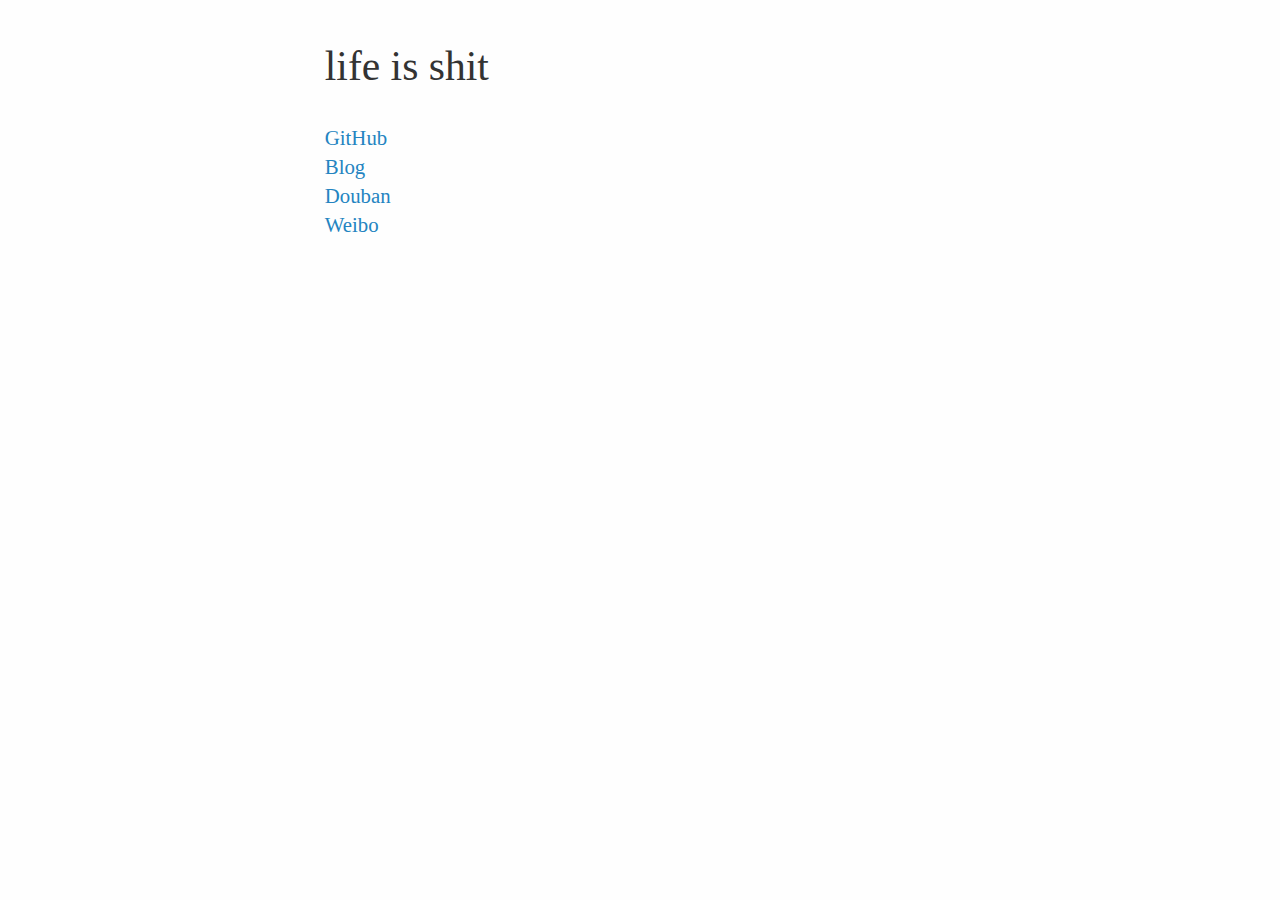
<file: version_1/index.html>
<!DOCTYPE html>
<html lang="en">
  <head>
    <meta charset="utf-8">
    <title>Simplemx</title>
    <link href="css/GitHub2.css" rel="stylesheet">
    <link href="css/main.css" rel="stylesheet">
    <link rel="shortcut icon" href="ico/favicon.ico">
  </head>
  <body>
     <h1>life is shit</h1>
            <ul>
	      <li><a href="https://github.com/simplemx">GitHub</a></li>
	      <li><a href="/blog/index.html">Blog</a></li>
	      <li><a href="http://www.douban.com/people/simplemx/">Douban</a></li>
	     	<li><a href="http://weibo.com/tremblingblue">Weibo</a></li>
            </ul>
          

     

</body>
</html>
</file>
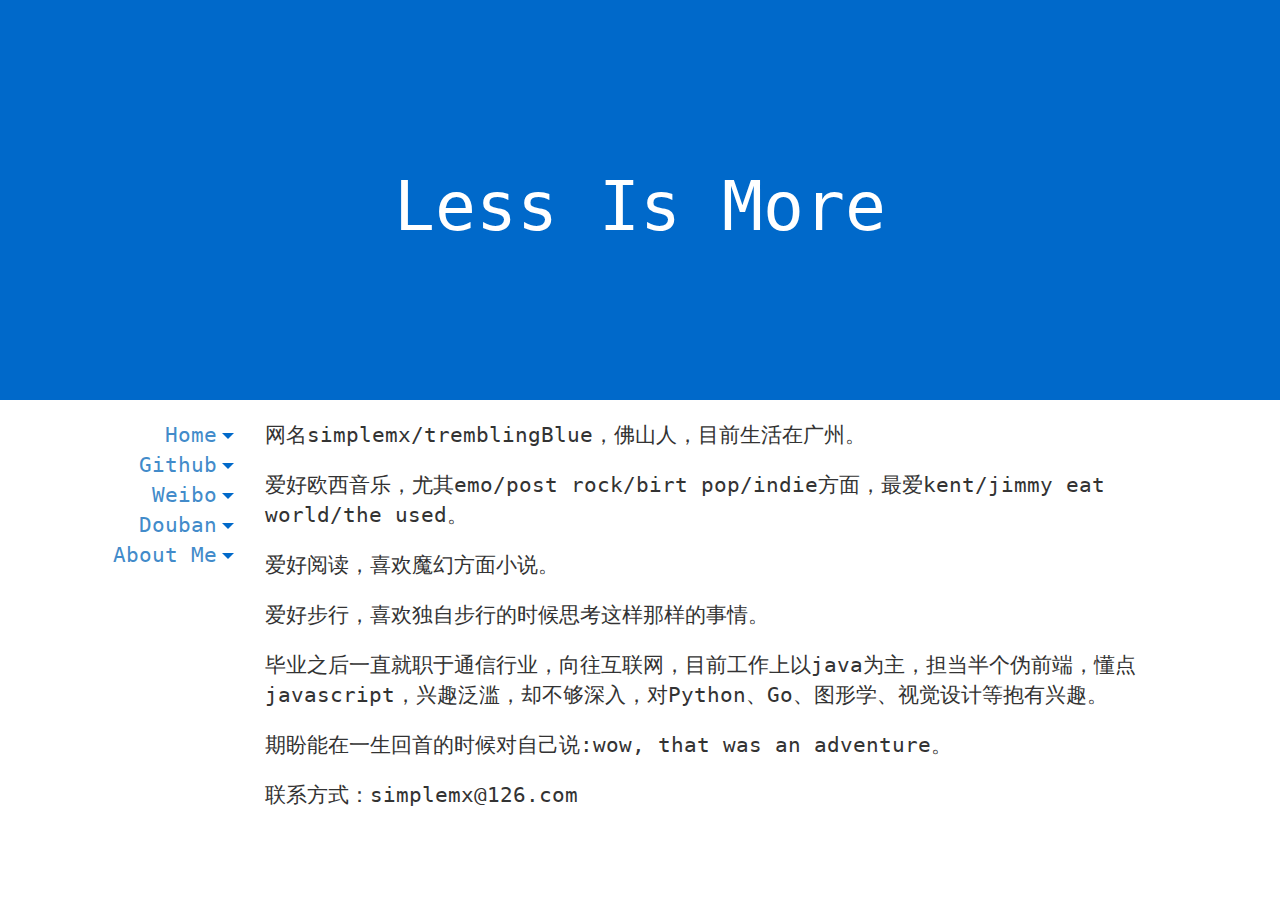
<file: about.html>
<!DOCTYPE html>
<html lang="en">
  <head>
    <meta charset="UTF-8">
    <title>About Me</title>
    <meta name="viewport" content="width=device-width, initial-scale=1.0">
    <link rel="stylesheet" href="css/bootstrap.min.css">
    <link rel="stylesheet" href="css/main.css" />
  </head>
  <body>
      <header>
        <h1>Less Is More</h1>
      </header>
      <div class="container">
          <div class="row">
              <div id="menu_area" class="content_panel col-sx-12 text-center col-sm-2">
                  <ul>
                      <li><a href="index.html">Home<span></span></a></li>
                      <li><a href="http://github.com/simplemx">Github<span></span></a></li>
                      <li><a href="http://weibo.com/tremblingblue">Weibo<span></span></a></li>
                      <li><a href="http://douban.com/people/simplemx">Douban<span></span></a></li>
                      <li><a href="about.html">About Me<span></span></a></li>
                  </ul>
              </div>
              <div id="main_content" class="content_panel col-sx-12 text-center col-sm-10">
                 <p>
      网名simplemx/tremblingBlue，佛山人，目前生活在广州。
      </p>
      <p>
      爱好欧西音乐，尤其emo/post rock/birt pop/indie方面，最爱kent/jimmy eat world/the used。
      </p>
      <p>
      爱好阅读，喜欢魔幻方面小说。
      </p>
      <p>
      爱好步行，喜欢独自步行的时候思考这样那样的事情。
      </p>
      <p>
      毕业之后一直就职于通信行业，向往互联网，目前工作上以java为主，担当半个伪前端，懂点javascript，兴趣泛滥，却不够深入，对Python、Go、图形学、视觉设计等抱有兴趣。
      </p>
      <p>
      期盼能在一生回首的时候对自己说:wow, that was an adventure。
      </p>
			<p>
			联系方式：simplemx@126.com
			</p> 
              </div>       
          </div>
      </div>
  </body>
</html>
</file>
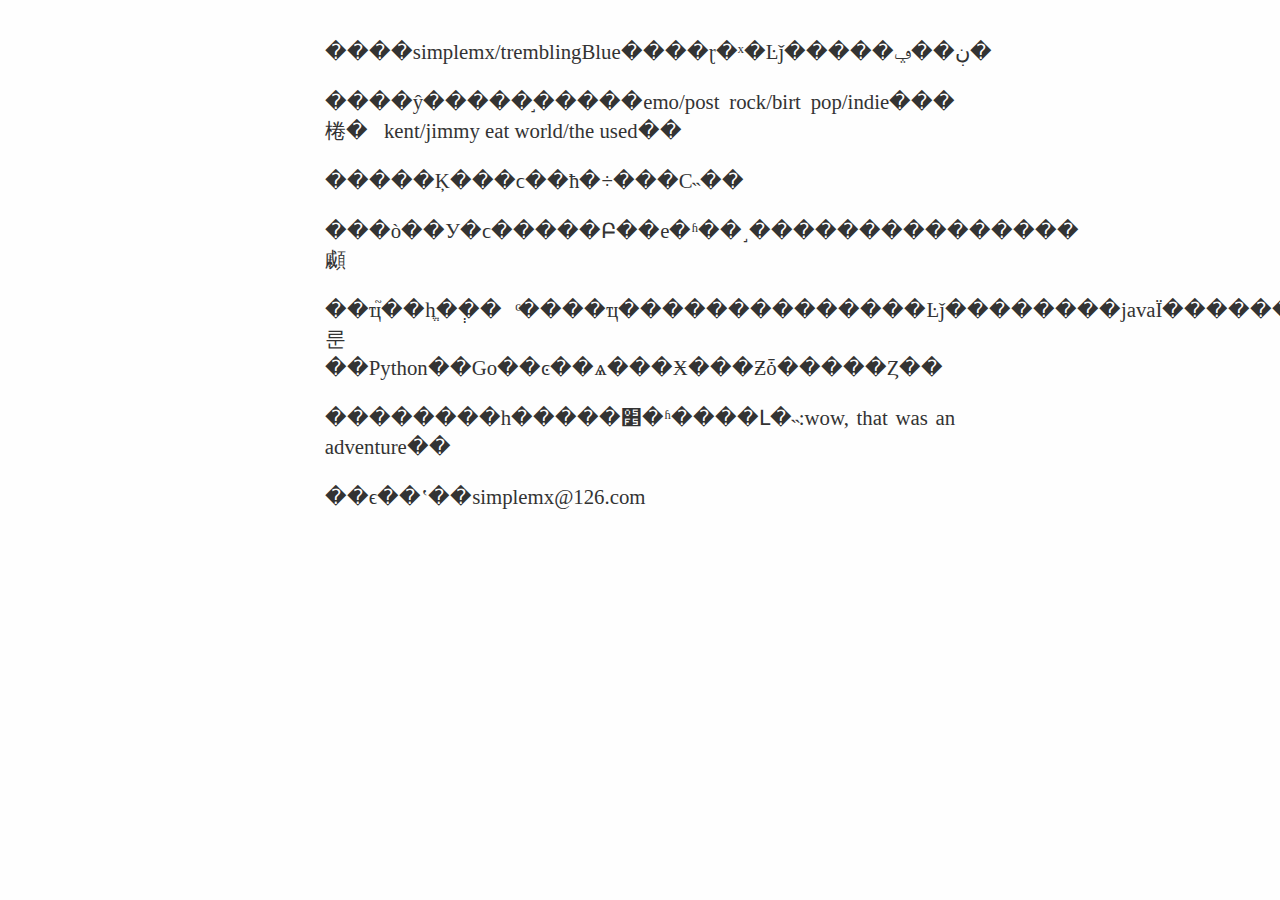
<file: version_1/about.html>
<!DOCTYPE html>
<html lang="en">
  <head>
    <meta charset="utf-8">
    <title>About Me</title>
    <link href="css/GitHub2.css" rel="stylesheet">
   	<link href="css/main.css" rel="stylesheet">
    <link rel="shortcut icon" href="ico/favicon.ico">
  </head>
  <body>
      <p>
      ����simplemx/tremblingBlue����ɽ�ˣ�Ŀǰ�����ڹ��ݡ�
      </p>
      <p>
      ����ŷ�����֣�����emo/post rock/birt pop/indie���棬�kent/jimmy eat world/the used��
      </p>
      <p>
      �����Ķ���ϲ��ħ�÷���С˵��
      </p>
      <p>
      ���ò��У�ϲ�����Բ��е�ʱ��˼���������������顣
      </p>
      <p>
      ��ҵ֮��һֱ��ְ��ͨ����ҵ��������������Ŀǰ��������javaΪ�����������αǰ�ˣ�����javascript����Ȥ���ģ�ȴ�������룬��Python��Go��ͼ��ѧ���Ӿ���Ƶȱ�����Ȥ��
      </p>
      <p>
      ��������һ�����׵�ʱ����Լ�˵:wow, that was an adventure��
      </p>
			<p>
			��ϵ��ʽ��simplemx@126.com
			</p>
    </body>
</html>
</file>
<file: version_1/css/GitHub2.css>
html, body {
        padding:1em;
        margin:auto;
        max-width:42em;
        background:#fefefe;
    }
body {
    font: 1.3em "Vollkorn", Palatino, Times;
    color: #333;
    line-height: 1.4;
    text-align: justify;
    }
header, nav, article, footer {
    width: 700px;
    margin:0 auto;
    }
article {
    margin-top: 4em;
    margin-bottom: 4em;
    min-height: 400px;
    }
footer {
    margin-bottom:50px;
    }
video {
    margin: 2em 0;
    border:1px solid #ddd;
    }

nav {
    font-size: .9em;
    font-style: italic;
    border-bottom: 1px solid #ddd;
    padding: 1em 0;
    }
nav p {
    margin: 0;
    }

/* Typography
-------------------------------------------------------- */

h1 {
    margin-top: 0;
    font-weight: normal;
    }
h2 {
    font-weight: normal;
    }
h3 {
    font-weight: normal;
    font-style: italic;
    margin-top:3em;
    }
p {
    margin-top:0;
    -webkit-hypens:auto;
    -moz-hypens:auto;
    hyphens:auto;
    }
ul {
    list-style: square;
    padding-left:1.2em;
    }
ol {
    padding-left:1.2em;
    }
blockquote {
    margin-left: 1em;
    padding-left: 1em;
    border-left: 1px solid #ddd;
    }
code {
    font-family: "Consolas", "Menlo", "Monaco", monospace, serif;
    font-size: .9em;
    background: white;
    }
a {
    color: #2484c1;
    text-decoration: none;
    }
a:hover {
    text-decoration: underline;
    }
a img {
    border:none;
    }
h1 a, h1 a:hover {
    color: #333;
    text-decoration: none;
    }
hr {
    color : #ddd;
    height : 1px;
    margin: 2em 0;
    border-top : solid 1px #ddd;
    border-bottom : none;
    border-left: 0;
    border-right: 0;
    }
p#heart{
    font-size: 2em;
    line-height: 1;
    text-align: center;
    color: #ccc;
    }
.red {
    color:#B50000;
    }

/* Home Page
--------------------------- */

body#index li {
    margin-bottom: 1em;
    }


/* iPad
-------------------------------------------------------- */
@media only screen and (max-device-width: 1024px) {
body {
    font-size: 120%;
    line-height: 1.4;
    }
} /* @iPad */

/* iPhone
-------------------------------------------------------- */
@media only screen and (max-device-width: 480px) {
body {
    text-align: left;
    }
article, footer {
    width: auto;
    }
article {
    padding: 0 10px;
    }
} /* @iPhone */
</file>
<file: version_1/css/main.css>
ul {
    list-style: none;
    padding-left:0;
    }
</file>
<file: css/main.css>
@font-face{
    font-family : DejaVuSansMono;
    src : url('DejaVuSansMono.ttf');
}
body,h1,h2 {
    font-family : DejaVuSansMono;
}   
header{
    background-color : #0069ca;
    width : 100%;
    background-repeat: no-repeat;
    background-position: center 0;
    background-size: cover;
    text-align: center;
    min-height: 400px;
    overflow : hidden;
    color : white;
}
header h1{
    font-size : 68px;
    padding-top : 150px;
}
.content_panel {
    padding-top : 20px;
}
.content_panel ul {
    list-style : none;
}
#menu_area ul {
    text-align : center;
    font-size : 21px;
}
#menu_area ul a{
    -webkit-transition: all .5s ease-in-out;
	transition: all .5s ease-in-out;
	-moz-transition: all .5s ease-in-out; /* Firefox 4 */
	-webkit-transition: all .5s ease-in-out; /* Safari 和 Chrome */
	-o-transition: all .5s ease-in-out;
}
#menu_area ul span {
    display: inline-block;
	overflow: hidden;
	width: 0;
	height: 0;
	margin: 5px 1px 0 5px;
	border-width: 6px;
	border-style: solid dashed dashed;
	border-color: #0069ca transparent transparent;
	vertical-align: middle;
	-webkit-transition: all .5s ease-in-out;
	transition: all .5s ease-in-out;
	-moz-transition: all .5s ease-in-out; /* Firefox 4 */
	-webkit-transition: all .5s ease-in-out; /* Safari 和 Chrome */
	-o-transition: all .5s ease-in-out;
}
#menu_area a:hover span{
    border-color: #2a6496 transparent transparent;
	-webkit-transform: translate(0,-5px) rotate(-180deg);
	transition: translate(0,-5px) rotate(-180deg);
	-moz-transition: translate(0,-5px) rotate(-180deg); /* Firefox 4 */
	-webkit-transition: translate(0,-5px) rotate(-180deg); /* Safari 和 Chrome */
	-o-transition: translate(0,-5px) rotate(-180deg);
}
/* title */
#main_content ul {
    text-align : left;
    font-size : 21px;
    font-weight : bold;
}
#main_content ul>li {
    margin-bottom : 5px;
}
.date {
        color : grey;
        margin-right : 5px;
}
#main_content ul li a{
     -webkit-transition: all .5s ease-in-out;
	transition: all .5s ease-in-out;
	-moz-transition: all .5s ease-in-out; /* Firefox 4 */
	-webkit-transition: all .5s ease-in-out; /* Safari 和 Chrome */
	-o-transition: all .5s ease-in-out;
}
/* blog content */
#main_content p {
    font-size : 21px;
    text-align : left;
    margin-bottom : 20px;
}
#blog_content {
    text-align: justify;
}
#blog_content h1, h2, h3{
    font-weight : normal;
} 
#blog_content h3{
    font-style : italic;
}
#blog_content p {
    margin-top:0;
    -webkit-hypens:auto;
    -moz-hypens:auto;
    hyphens:auto;
}
#blog_content ul {
    font-weight : normal;
    list-style: square;
    padding-left:1.2em;
}
#blog_content ol {
    padding-left:1.2em;
}
@media screen and (min-width : 768px) { 
    #menu_area ul {
        text-align : right;
    }
}
</file>
